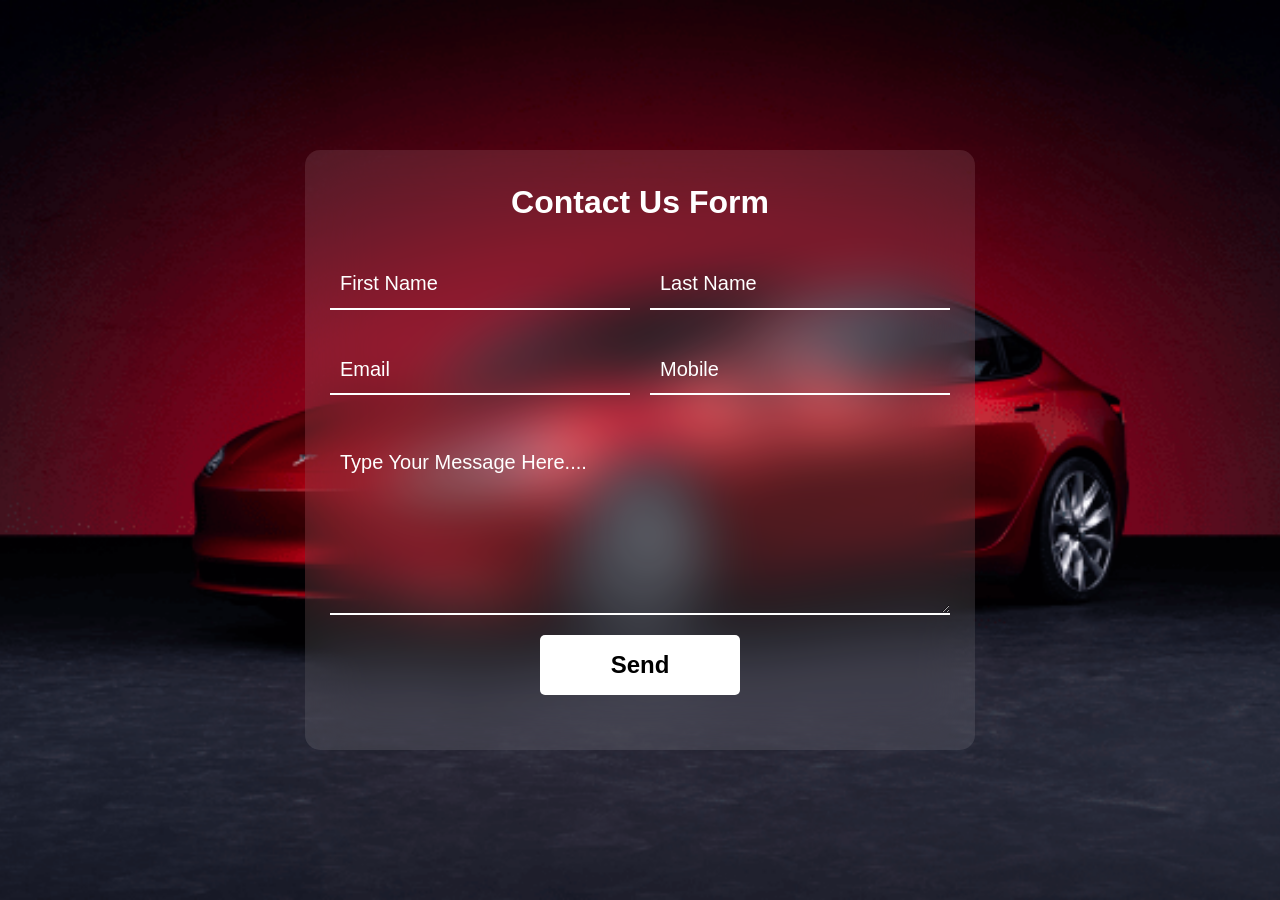
<file: Contact-Us.html>
<!DOCTYPE html>
<html lang="en">
<head>
    <meta charset="UTF-8">
    <meta name="viewport" content="width=device-width, initial-scale=1.0">
    <link rel="stylesheet" href="about-contact-us-style2.css">
    <title>TESLA</title>
    <link rel="icon" href="imgs/R.png" sizes="16x16" type="image/x-icon">
    <link rel="stylesheet" href="contact_us.css">
</head>
<body class="bg">
    <div class="form-container">
        <form action="contact_us.php" method="POST">
            <h1>Contact Us Form</h1>
            <input type="text" id="firstname" name="firstname" placeholder="First Name" required>
            <input type="text" id="lastname" name="lastname" placeholder="Last Name" required>
            <input type="email" id="email" name="email" placeholder="Email" required>
            <input type="text" id="mobile" name="mobile" placeholder="Mobile" required>
            <h4>Type Your Message Here....</h4>
            <textarea name="message" required></textarea>
            <input type="submit" value="Send" id="button"/>
        </form>
    </div>
</body>
</html>
</file>
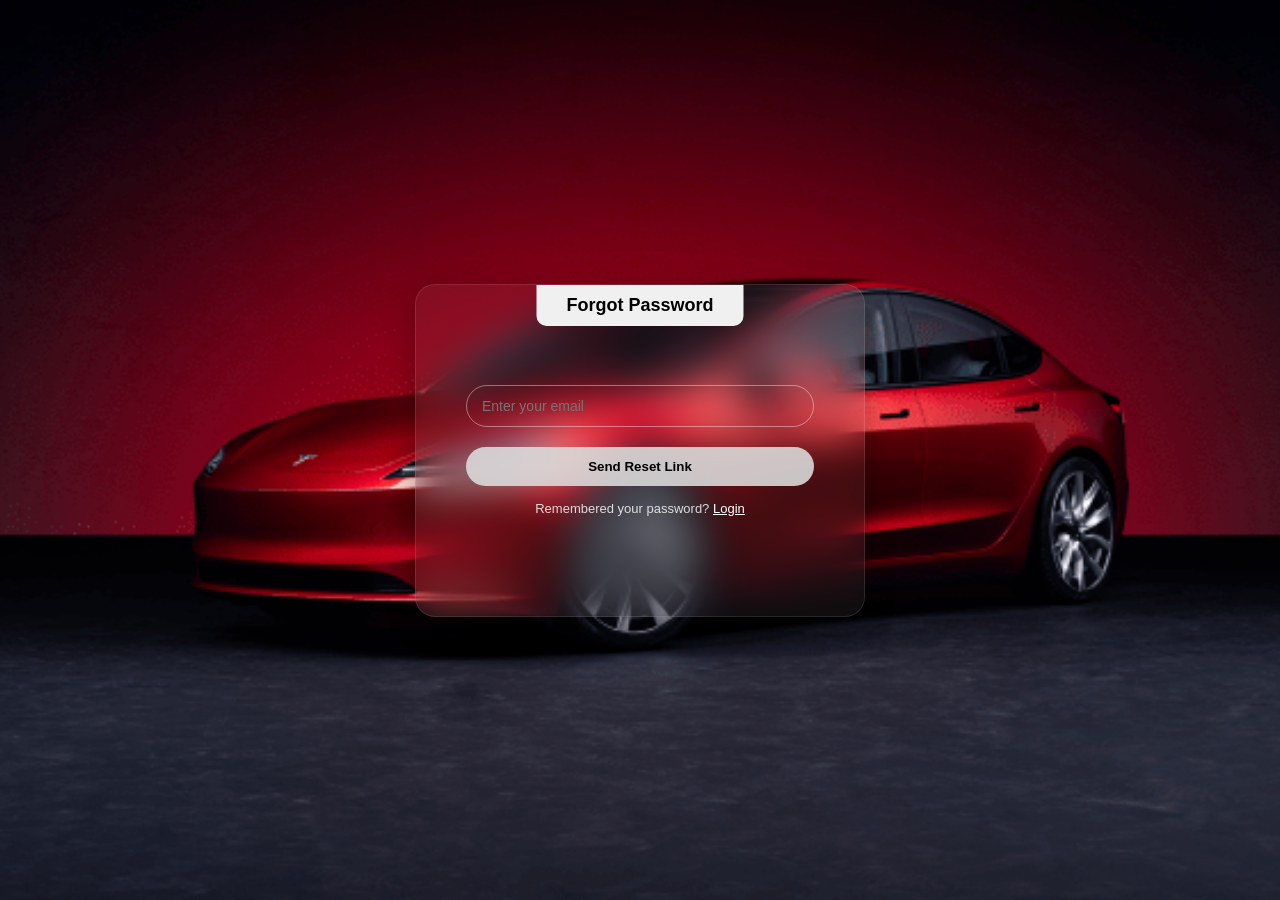
<file: Forget_password.html>
<!DOCTYPE html>
<html lang="en">

<head>
  <meta charset="UTF-8">
  <meta name="viewport" content="width=device-width, initial-scale=1.0">
  <link rel="stylesheet" href="Forget_password.css">
  <title>TESLA - Forgot Password</title>
  <link rel="icon" href="imgs/R.png" sizes="16x16" type="image/x-icon"> 
</head>

<body class="bg">
  <div class="container">
    <div class="login-box">
      <div class="login-tab">Forgot Password</div>
      <form>
        <div class="input-group">
          <input type="email" placeholder="Enter your email" required>
          <span class="icon"></span>
        </div>
        <button type="submit">Send Reset Link</button>
        <p class="register">Remembered your password? <a href="login.html">Login</a></p>
      </form>
    </div>
  </div>
</body>

</html>
</file>
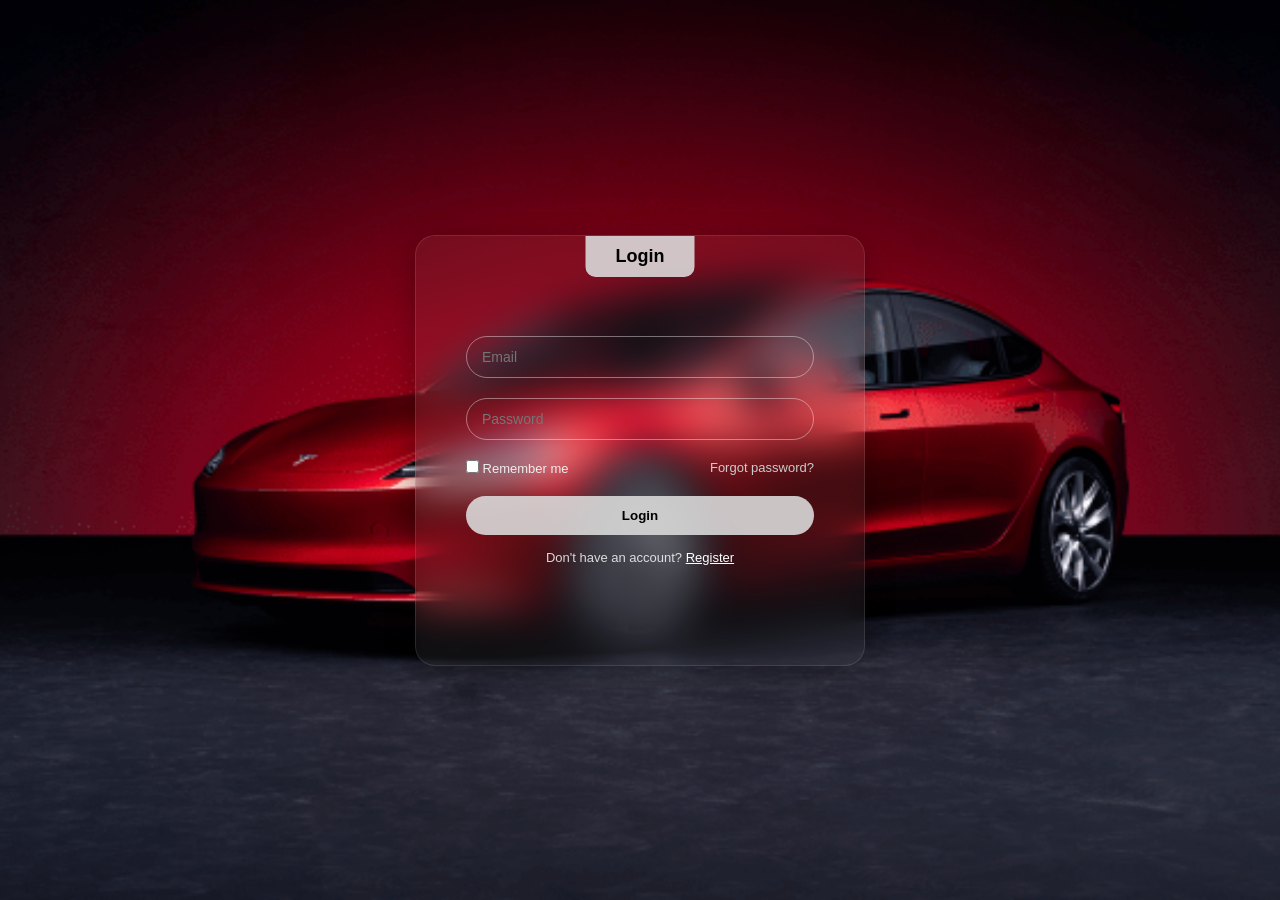
<file: Login.html>
<!DOCTYPE html>
<html lang="en">

<head>
  <meta charset="UTF-8">
  <meta name="viewport" content="width=device-width, initial-scale=1.0">
  <link rel="stylesheet" href="login.css">
  <title>TESLA</title>
  <link rel="icon" href="imgs/R.png" sizes="16x16" type="image/x-icon"> 
</head>


<body class="bg">
    <div class="container">
        <div class="login-box">
          <div class="login-tab">Login</div>
          <form method="post" action="login.php">
            <div class="input-group">
              <input type="text" placeholder="Email" required>
              <span class="icon"></span>
            </div>
            <div class="input-group">
              <input type="password" placeholder="Password" required>
              <span class="icon"></span>
            </div>
            <div class="options">
              <label><input type="checkbox"> Remember me</label>
              <a href="Forget_password.html">Forgot password?</a>
            </div>
            <button type="submit">Login</button>
            <p class="register">Don't have an account? <a href="Register.html">Register</a></p>
          </form>
        </div>
      </div>
</body>
</html>
</file>
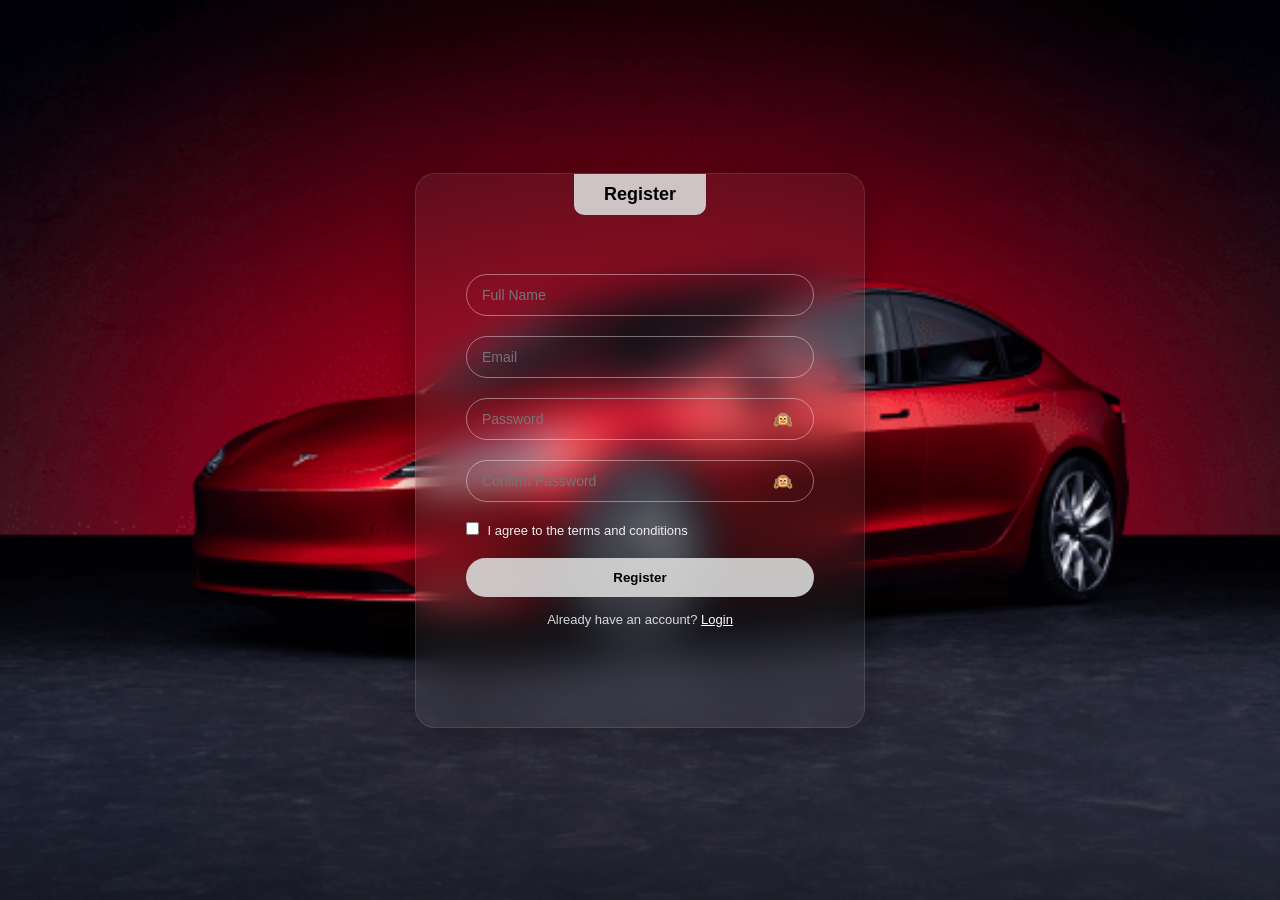
<file: Register.html>
<!DOCTYPE html>
<html lang="en">
<head>
  <meta charset="UTF-8" />
  <meta name="viewport" content="width=device-width, initial-scale=1.0" />
  <link rel="stylesheet" href="Register.css" />
  <title>TESLA - Register</title>
  <link rel="icon" href="imgs/R.png" sizes="16x16" type="image/x-icon" />

  <style>
    .password-group {
      position: relative;
    }

    .toggle-password {
      position: absolute;
      right: 12px;
      transform: translateX(-70%);
      background: transparent;
      width: 10px;
      border: none;
      color: #00f;
      cursor: pointer;
      font-size: 1em;
    }
  </style>
</head>

<body class="bg">
  <div class="container">
    <div class="login-box">
      <div class="login-tab">Register</div>
      <form id="registerForm">
        <div class="input-group">
          <input type="text" name="name" placeholder="Full Name" required />
          <span class="icon"></span>
        </div>

        <div class="input-group">
          <input type="email" name="email" placeholder="Email" required />
          <span class="icon"></span>
        </div>

        <div class="input-group password-group">
          <input type="password" name="password" placeholder="Password" required minlength="8" />
          <button type="button" class="toggle-password">🙉</button>
        </div>

        <div class="input-group password-group">
          <input type="password" name="confirmPassword" placeholder="Confirm Password" required />
          <button type="button" class="toggle-password">🙉</button>
        </div>

        <div class="options">
          <label><input type="checkbox" required /> I agree to the terms and conditions</label>
        </div>

        <button type="submit">Register</button>
        <p class="register">Already have an account? <a href="login.html">Login</a></p>
      </form>
    </div>
  </div>

  <script>
    document.getElementById('registerForm').addEventListener('submit', function(e) {
      e.preventDefault();

      const formData = new FormData(this);

      fetch('register.php', {
        method: 'POST',
        body: formData
      })
      .then(response => response.json())
      .then(data => {
        if (data.success) {
          window.location.href = data.redirect;
        } else {
          data.errors.forEach(error => {
            alert(error);
          });
        }
      })
      .catch(error => {
        console.error('Error:', error);
        alert('An error occurred during registration');
      });
    });

    document.querySelectorAll(".toggle-password").forEach((btn) => {
      btn.addEventListener("click", function () {
        const input = this.previousElementSibling;
        if (input.type === "password") {
          input.type = "text";
          this.textContent = "🙈";
        } else {
          input.type = "password";
          this.textContent = "🙉";
        }
      });
    });
  </script>
</body>
</html>
</file>
<file: about-contact-us-style2.css>
.unselectable {
  user-select: none; 
 
}

*{
    text-decoration: none;
    margin: 0;
    padding: 0;
    box-sizing: border-box;
    font-family: "Poppins", sans-serif;
}
.body {
   
    min-height: 100 vh;
    background-size: cover;
    background-position: center;
}

.navdiv{
    display: flex;
    align-items: center;
    justify-content: space-between;
}

.logo{
    width:  100px;
    height: 80px;
}


.navdiv li{
    list-style: none;
    display: inline-block;
    float: left;
}
.navdiv li a{
    position: relative;
    color: rgb(255, 255, 255);
    font-size: 18px;
    font-weight: bold;
    margin-right: 25px;
}

.navdiv a:hover {
   
color: #ea1538 ;
transition: .5s;

}
a:after{
content: "";
position: absolute;
background-color: #ea1538;
height: 3px;
width: 0;
left: 0;
bottom: -10px;
transition: 0.3s;

}

a:hover::after {
width: 100%;
}


.back-video{
  position: absolute;
  right: 0;
  bottom: 0;
  z-index:-1 ;
}

.overlay-image {
  position: absolute;
  top: 50%;
  left: 50%;
  transform: translate(-50%, -50%); /* عشان الصورة تكون في النص */
  width: 300px; /* حجم الصورة */
  
}

.text-image {
  width: 50%; 
  filter: invert(1); 
  transition: filter 0.3s ease-in-out; 
}

.text-image:hover {
  filter: invert(0);
}

.content {
  width: 100%;
  padding: 20px;
  text-align: center;
  margin-top: 50px;
}

h1 {
  font-size: 2rem;
  color: #333;
}
</file>
<file: contact_us.css>
.bg{
     background-image: url("imgs/B.png");
      background-repeat: no-repeat;
      background-size: cover;
      background-position: center; 

}

    *{
        margin: 0;
        padding: 0;
        box-sizing: border-box;
        font-family: Arial, Helvetica, sans-serif;
    }
    .form-container{
        min-height: 100vh;
        display: flex;
        justify-content: center;
        align-items: center;
        background: url("E:/Prj2/imgs/car.jpg") no-repeat center/cover;
    }
    .form-container form{
        width: 670px;
        height: 600px;
        display: flex;
        justify-content: center;
        border-radius: 15px;
        background: rgba(255, 255, 255,0.1);
        backdrop-filter: blur(30px);
        flex-wrap: wrap;
    }
    .form-container form h1{
        color: #fff;
        font-weight: 700;
        line-height: 2;
        margin-top: 20px;
        width: 500px;
        text-align: center;
    }
    .form-container form input{
        width: 300px;
        height: 50px;
        padding-left: 10px;
        outline: none;
        border: none;
        font-size: 20px;
        margin-bottom: 10px;
        background: none;
        border-bottom: 2px solid #fff;
        color: #fff;
    }
    .form-container form input::placeholder{
        color: #fff;
    }
    .form-container form #lastname,
    .form-container form #mobile{
        margin-left: 20px;
    }
    .form-container form h4{
        color: #fff;
        font-weight: 300;
        width: 600px;
        margin-top: 20px;
    }
    .form-container form textarea{
        background: none;
        border: none;
        border-bottom: 2px solid #fff;
        color: #fff;
        font-weight: 200;
        font-size: 20px;
        padding: 10px;
        outline: none;
        min-height: 90px;
        min-width: 620px;
        max-width: 620px;
    }
    .form-container form h4{
        font-size: 20px;
    }
    .form-container form #button{
        border: none;
        background: #fff;
        border-radius: 5px;
        margin-top: 20px;
        font-weight: 600;
        font-size: 24px;
        color: black;
        width: 200px;
        height: 60px;
        padding: 0;
        margin-bottom: 30px;
        transition: 0.3s;
    }
    .form-container form #button:hover{
        background: #000;
        color: #fff;
        transition: .5s ease-in-out;
    }
.body {

  background-image: url("C:/Users/SmartOS/Desktop/00/Prj2/imgs/B.png");

}
</file>
<file: Forget_password.css>
/* Reset */
* {
    margin: 0;
    padding: 0;
    box-sizing: border-box;
    font-family: 'Segoe UI', sans-serif;
  }
  
  body, html {
    height: 100%;
  }
  
  /* Container */
  .container {
    background: url(imgs/B.png) no-repeat center center/cover;
    height: 100vh;
    display: flex;
    justify-content: center;
    align-items: center;
    padding: 20px;
    background-size: cover;
  }
  
  /* Login Box */
  .login-box {
    position: relative;
    background: rgba(255, 255, 255, 0.05);
    backdrop-filter: blur(20px);
    -webkit-backdrop-filter: blur(20px);
    border-radius: 20px;
    padding: 100px 50px;
    width: 450px;
    box-shadow: 0 8px 30px rgba(0, 0, 0, 0.3);
    color: rgba(255, 255, 255, 0.824);
    text-align: center;
    border: 1px solid rgba(255, 255, 255, 0.1);
  }
  
  /* Custom Login Tab */
  .login-tab {
    position: absolute;
    top: 0px;
    left: 50%;
    transform: translateX(-50%);
    background: #f0f0f0;
    color: black;
    padding: 10px 30px;
    border-bottom-left-radius: 10px;
    border-bottom-right-radius: 10px;
    font-weight: bold;
    font-size: 18px;
  }
  
  /* Input Group */
  .input-group {
    position: relative;
    margin-bottom: 20px;
  }
  
  .input-group input {
    width: 100%;
    padding: 12px 40px 12px 15px;
    border-radius: 25px;
    border: 1px solid rgba(255, 255, 255, 0.4);
    background: transparent;
    color: white;
    font-size: 14px;
    outline: none;
  }
  
  .input-group .icon {
    position: absolute;
    right: 15px;
    top: 50%;
    transform: translateY(-50%);
    font-size: 18px;
    color: #ccc;
  }
  
  /* Button */
  button {
    width: 100%;
    padding: 12px;
    border-radius: 25px;
    background: #dcdcdce3;
    color: black;
    font-weight: bold;
    border: none;
    cursor: pointer;
    transition: 0.3s ease;
  }
  
  button:hover {
    opacity: 0.9;
  }
  
  /* Register */
  .register {
    margin-top: 15px;
    font-size: 13px;
  }
  
  .register a {
    color: white;
    text-decoration: underline;
  }
</file>
<file: login.css>
/* Reset */
* {
  margin: 0;
  padding: 0;
  box-sizing: border-box;
  font-family: 'Segoe UI', sans-serif;
}

body, html {
  height: 100%;
}

.container {
  background: url(imgs/B.png) no-repeat center center/cover;
  height: 100vh;
  display: flex;
  justify-content: center;
  align-items: center;
}

/* Login Box */
.login-box {
  position: relative;
  background: rgba(255, 255, 255, 0.05);
  backdrop-filter: blur(20px);
  -webkit-backdrop-filter: blur(20px);
  border-radius: 20px;
  padding: 100px 50px;
  width: 450px;
  box-shadow: 0 8px 30px rgba(0, 0, 0, 0.3);
  color: rgba(255, 255, 255, 0.824);
  text-align: center;
  border: 1px solid rgba(255, 255, 255, 0.1);
}

/* Custom Login Tab */
.login-tab {
  position: absolute;
  top: 0px;
  left: 50%;
  transform: translateX(-50%);
  background: #dcdcdce3;
  color: black;
  padding: 10px 30px;
  border-bottom-left-radius: 10px;
  border-bottom-right-radius: 10px;
  font-weight: bold;
  font-size: 18px;
}

/* Input Group */
.input-group {
  position: relative;
  margin-bottom: 20px;
}

.input-group input {
  width: 100%;
  padding: 12px 40px 12px 15px;
  border-radius: 25px;
  border: 1px solid rgba(255, 255, 255, 0.4);
  background: transparent;
  color: white;
  font-size: 14px;
  outline: none;
}

.input-group .icon {
  position: absolute;
  right: 15px;
  top: 50%;
  transform: translateY(-50%);
  font-size: 18px;
  color: #ccc;
}

/* Options */
.options {
  display: flex;
  justify-content: space-between;
  font-size: 13px;
  color: #eee;
  margin-bottom: 20px;
}

.options a {
  color: #ccc;
  text-decoration: none;
}

/* Button */
button {
  width: 100%;
  padding: 12px;
  border-radius: 25px;
  background: #dcdcdce3;
  color: black;
  font-weight: bold;
  border: none;
  cursor: pointer;
  transition: 0.3s ease;
}

button:hover {
  opacity: 0.9;
}

/* Register */
.register {
  margin-top: 15px;
  font-size: 13px;
}

.register a {
  color: white;
  text-decoration: underline;
}
</file>
<file: Register.css>
/* Reset */
* {
  margin: 0;
  padding: 0;
  box-sizing: border-box;
  font-family: 'Segoe UI', sans-serif;
}

body, html {
  height: 100%;
}

/* Container */
.container {
  background: url(imgs/B.png) no-repeat center center/cover;
  height: 100vh;
  display: flex;
  justify-content: center;
  align-items: center;
  padding: 20px;
  background-size: cover;
}

/* Login Box */
.login-box {
  position: relative;
  background: rgba(255, 255, 255, 0.05);
  backdrop-filter: blur(20px);
  -webkit-backdrop-filter: blur(20px);
  border-radius: 20px;
  padding: 100px 50px;
  width: 450px;
  box-shadow: 0 8px 30px rgba(0, 0, 0, 0.3);
  color: rgba(255, 255, 255, 0.824);
  text-align: center;
  border: 1px solid rgba(255, 255, 255, 0.1);
}

/* Custom Login Tab */
.login-tab {
  position: absolute;
  top: 0px;
  left: 50%;
  transform: translateX(-50%);
  background: #dcdcdce3;
  color: black;
  padding: 10px 30px;
  border-bottom-left-radius: 10px;
  border-bottom-right-radius: 10px;
  font-weight: bold;
  font-size: 18px;
}

/* Input Group */
.input-group {
  position: relative;
  margin-bottom: 20px;
}

.input-group input {
  width: 100%;
  padding: 12px 40px 12px 15px;
  border-radius: 25px;
  border: 1px solid rgba(255, 255, 255, 0.4);
  background: transparent;
  color: white;
  font-size: 14px;
  outline: none;
}

.input-group .icon {
  position: absolute;
  right: 15px;
  top: 50%;
  transform: translateY(-50%);
  font-size: 18px;
  color: #ccc;
}

/* Options */
.options {
  display: flex;
  justify-content: flex-start;
  font-size: 13px;
  color: #eee;
  margin-bottom: 20px;
}

.options input {
  margin-right: 5px;
}

/* Button */
button {
  width: 100%;
  padding: 12px;
  border-radius: 25px;
  background: #dcdcdce3;
  color: black;
  font-weight: bold;
  border: none;
  cursor: pointer;
  transition: 0.3s ease;
}

button:hover {
  opacity: 0.9;
}

/* Register */
.register {
  margin-top: 15px;
  font-size: 13px;
}

.register a {
  color: white;
  text-decoration: underline;
}
</file>
